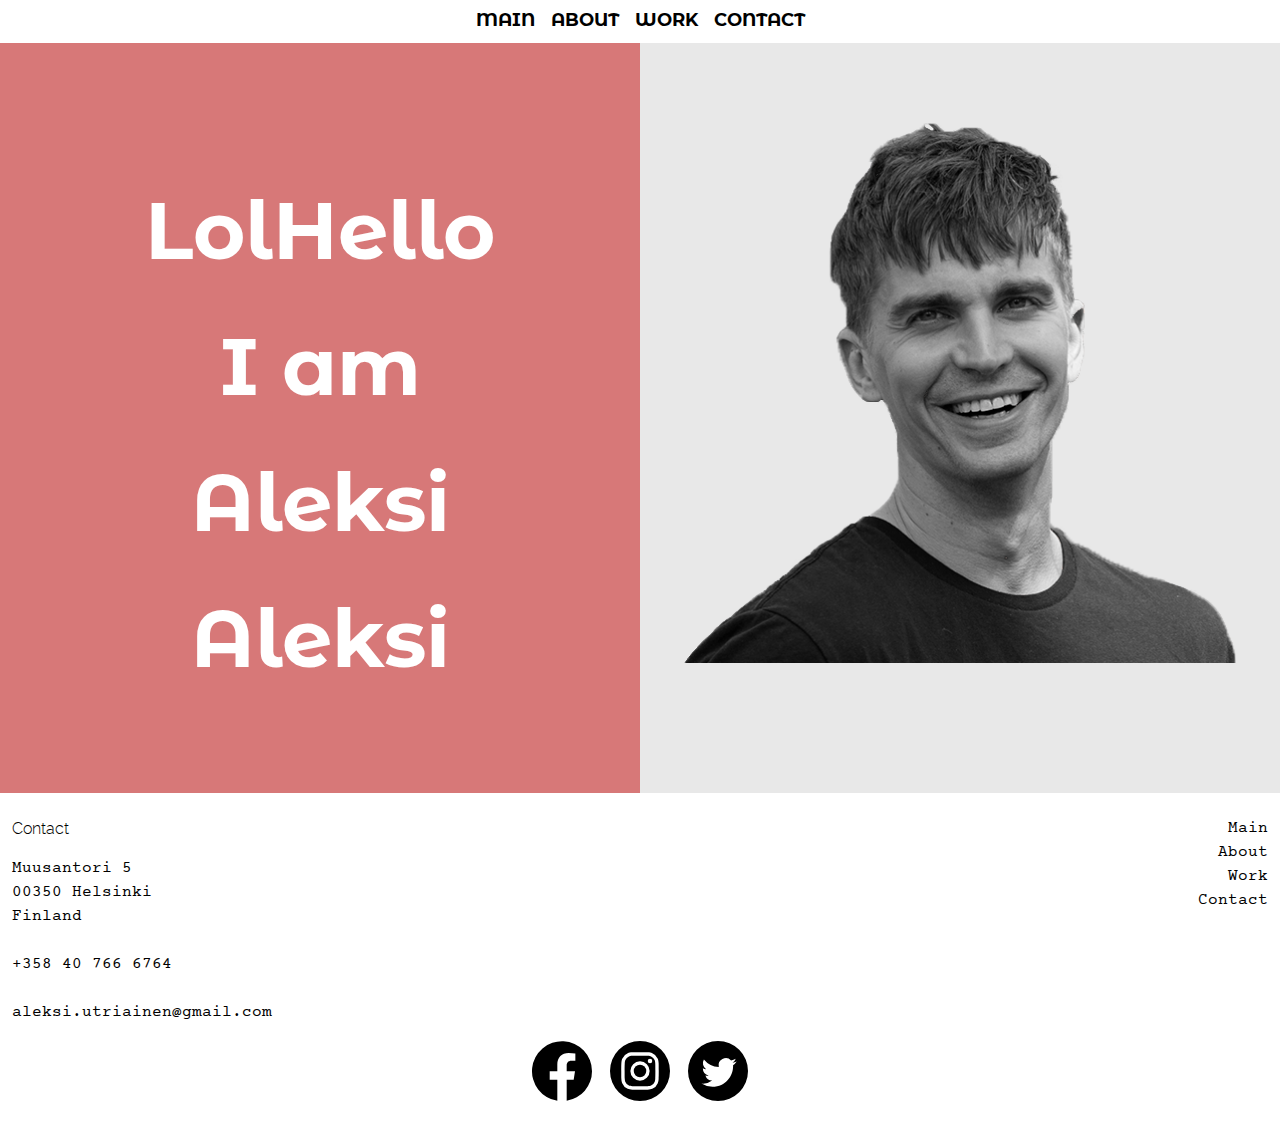
<file: index.html>
<!DOCTYPE html>
<html lang="en">
  <head>
    <meta charset="UTF-8" />
    <meta http-equiv="X-UA-Compatible" content="IE=edge" />
    <meta name="viewport" content="width=device-width, initial-scale=1.0" />
    <link
      rel="stylesheet"
      href="vendor/bootstrap-5.1.1-dist/css/bootstrap.min.css"
    />
    <link rel="stylesheet" href="css/styles.css" />
    <title>Aleksi Utriainen - Portfolio</title>
  </head>
  <body>
    <div
        class="
          container-fluid
          max-width
          d-flex
          justify-content-between
          align-items-start
        "
      >
       
        <button type="button" id="menuBtn" class="d-md-none">
          <div class="menu-btn-icon">
            <!-- Voisi olla myös divei -->
            <span class="menu-btn-bar"></span>
            <span class="menu-btn-bar"></span>
            <span class="menu-btn-bar"></span>
            <span class="menu-btn-bar"></span>
          </div>
          <span class="visually-hidden">Toggle menu</span>
        </button>
      </div>

      <nav class="navbar navbar-expand-md navbar-dark bg-primary bg-gradient " >
        <div class="container-fluid max-width">
          <!-- button class="navbar-toggler" type="button" data-bs-toggle="collapse" data-bs-target="#navbarNav" aria-controls="navbarNav" aria-expanded="false" aria-label="Toggle navigation">
                <span class="navbar-toggler-icon"></span>
            </button -->
          <!-- div class="collapse navbar-collapse" id="navbarNav" -->
          
            <ul class="navbar-nav justify-content-center w-100">
              <li class="nav-item">
                <a class="nav-link active " aria-current="page" href="index.html">Main</a>
              </li>
              <li class="nav-item">
                <a class="nav-link" href="tuotteet.html">About</a>
              </li>
              <li class="nav-item">
                <a class="nav-link" href="#">Work</a>
              </li>
              <li class="nav-item">
                <a class="nav-link" href="#">Contact</a>
              </li>
            </div>
            </ul>
          <!-- /div -->
        </div>
        <!-- /.container-fluid -->
      </nav>

    <main>
    
      <div class="container-fluid max-width ">
        <div class="row">
          
          <div class="col-md-6  main-left boksi" >

              <div><h2 class="main-text hide-text"> <a href="http://www.is.fi" class="link-white" data-hover="About">Lol</a>Hello</h2></div>
              
              <div><h2 class="main-text"> <a href="http://www.ih.fi"></a>I am </h2></div>

              <div><h2 class="main-text"> <a href="http://www.iltalehti.fi"></a> Aleksi</h2></div>
              <div><h2 class="main-text"> <a href="http://www.iltalehti.fi"></a> Aleksi</h2></div>
            
            
          </div>

          <div class="col-md-6 boksi boksi-right pt-5 justify-content-center">
            <img
              src="images/portfoliokuva.png"
              alt="portfolio kuva"
              class="main-1-kuva"  
            />
          </div>
        </div>
        <!--roww-->

      </div>
      <!-- container-fluid-->
    </main>

    <footer class="bg-primary text-center py-4 bg-white">
      <div class="container-fluid max-width">
        <div class="row">
          <div class="col-md text-md-start">
            <p class="text-black">Contact</p>
            <address>
              Muusantori 5<br />
              00350 Helsinki<br />
              Finland<br />
              <br />
              +358 40 766 6764 <br />
              <br>
              aleksi.utriainen@gmail.com
            </address>
          </div>
          <div class="col-md text-md-end">
            <ul class="list-unstyled">
              <li><a href="#">Main</a></li>
              <li><a href="#"> About</a></li>
              <li><a href="#">Work</a></li>
              <li><a href="#">Contact</a></li>
            </ul>
          </div>
        </div>
        <!--row-->
        <ul class="list-inline">
          <li class="list-inline-item">
            <a href="#" target="_blank"
              ><img
                src="images/icon-facebook.svg"
                width="60"
                height="60"
                alt="Facebook"
            /></a>
          </li>
          <li class="list-inline-item">
            <a href="#" target="_blank"
              ><img
                src="images/icon-instagram.svg"
                width="60"
                height="60"
                alt="Instagram"
            /></a>
          </li>
          <li class="list-inline-item">
            <a href="#" target="_blank"
              ><img
                src="images/icon-twitter.svg"
                width="60"
                height="60"
                alt="Twitter"
            /></a>
          </li>
         
        </ul>
      </div>
      <!--container fluid-->
    </footer>
    <script src="vendor/bootstrap-5.1.1-dist/js/bootstrap.bundle.min.js"></script>
    <script src="js/common.js"></script>
  </body>
</html>
</file>
<file: css/styles.css>
/* FONTS */

@font-face {
  font-family: 'Courier';
  src: url(/css/fonts/courier_prime.woff2) format('woff2'),
    url(/css/fonts/courier_prime.woff) format('woff');
  font-weight: normal;
  font-style: normal;
}

@font-face {
  font-family: 'Raleway';
  src: url(/css/fonts/raleway-medium.woff2) format('woff2'),
    url(/css/fonts/raleway-medium.woff) format('woff');
  font-weight: normal;
  font-style: normal;
}

@font-face {
  font-family: 'Raleway';
  src: url(/css/fonts/raleway-mediumitalic.woff2) format('woff2'),
    url(/css/fonts/raleway-mediumitalic.woff) format('woff');
  font-weight: normal;
  font-style: italic;
}

@font-face {
  font-family: 'Raleway';
  src: url(/css/fonts/raleway-light.woff2) format('woff2'),
    url(/css/fonts/raleway-light.woff) format('woff');
  font-weight: lighter;
  font-style: normal;
}

@font-face {
  font-family: 'Raleway';
  src: url(/css/fonts/raleway-bold.woff2) format('woff2'),
    url(/css/fonts/raleway-bold.woff) format('woff');
  font-weight: bold;
  font-style: normal;
}

@font-face {
  font-family: 'Montserrat';
  src: url(/css/fonts/montserratalternates-bold.woff2) format('woff2'),
    url(/css/fonts/montserratalternates-bold.woff) format('woff');
  font-weight: bold;
  font-style: normal;
}

/* ROOT */

:root {
  --bs-blue: #1a5dad;
  --bs-primary: #1a5dad;
  --bs-primary-rgb: 255, 255, 255;
}

/* ELEMENTS */

body {
  background-color: #e8e8e8;
  color: #000;
  font-family: 'courier', 'sans-serif';
}

body.menu-open {
  /* Estää pystysuuntaisen skrollaamisen, jos menu on auki*/
  overflow-y: hidden;
}

p {
  font-family: 'Raleway', 'sans-serif';
  color: #000;
  font-weight: 500;
}

a {
  color: #fff;
  text-decoration: none;
}

h1,
h2,
h3,
h4,
h5,
h6 {
  color: #fff;
  font-family: 'Montserrat', 'sans-serif';
  font-weight: bold;
  /*  text-shadow: 0 0 2px #0aff37; */
  text-align: center;
  font-size: 5rem;
}

img {
  max-width: 100%;
  height: auto;
}

footer a,
footer a:hover,
footer a:active {
  color: #000;
}

/* CLASSES  */

.boksi {
  height: 800px;
}

.container-fluid.max-width {
  max-width: 1500px;
}

.btn {
  text-transform: uppercase;
  color: #000;
}

.btn:hover {
  text-decoration: none;
  background-color: #e1ff5c;
  border: 1px solid #e1ff5c;
  color: black;
}

.btn-primary,
.btn-group .btn-primary.active {
  background-color: #bda88c;
  border-color: #bda88c;
}

.btn-group .btn:not(.active) {
  /* vaikuttaa kaikkiin paitsi aktiivisiin */
  opacity: 0.5;
}

.btn,
.form-control {
  padding: 0.5rem 0.75rem;
  border-radius: 50;
}

.main-left {
  background-color: #d77878;
  padding: 4rem;
}

.main-text h2 a:hover:after {
  color: #000;
  content: attr(data-hover);
  text-decoration: none;
}

.main-text h2:hover {
  display: none;
  content: attr(data-hover);
}

/* .hide-text {
  visibility: hidden;
  display: none;
} */

.navbar {
  position: fixed;
  top: 0;
  left: -100%;
  bottom: 0;
  width: 100%;
  text-align: center;
  padding: 0;
  z-index: 9990;
  transition: left 0.5s;
}

body.menu-open .navbar {
  left: 0;
}

.navbar-nav .nav-link {
  font-family: 'Montserrat', 'sans-serif';
  font-size: 3rem;
  font-weight: bold;
  text-transform: uppercase;
  /* text-shadow: 0 0 10px #333333; */
  color: #000 !important;
}

.navbar-nav .nav-link:hover {
  text-decoration: none;
}

footer a img,
footer a img:hover,
footer a img:active {
  color: #000;
}

/* ID:S */

#menuBtn {
  position: absolute;
  top: 1rem;
  right: 0.5rem;
  width: 2.5rem;
  height: 2.5rem;
  background-color: transparent;
  border: none;
  padding: 0; /* Buttonissa oletuksena paddingia */
  z-index: 9999;
}

#menuBtn .menu-btn-bar {
  position: absolute;
  left: 0;
  display: block; /* Koska SPAN on inline!! Diveillä taas ei ois tarvinnu */
  width: 100%;
  height: 6px;
  background-color: #000;
  border-radius: 0.125rem;
  transition: opacity 0.25s, top 0.25s, bottom 0.25s, transform 0.25s;
  /* transition: all .25s toimisi myös */
}

#menuBtn .menu-btn-bar:first-child {
  top: 2px;
}

#menuBtn .menu-btn-bar:nth-child(2),
#menuBtn .menu-btn-bar:nth-child(3) {
  top: 50%;
  margin-top: -3px;
}

#menuBtn .menu-btn-bar:last-child {
  bottom: 2px;
}

body.menu-open #menuBtn .menu-btn-bar:first-child {
  top: -6px;
  opacity: 0;
}

body.menu-open #menuBtn .menu-btn-bar:last-child {
  bottom: -6px;
  opacity: 0;
}

body.menu-open #menuBtn .menu-btn-bar:nth-child(2) {
  transform: rotate(45deg);
}

body.menu-open #menuBtn .menu-btn-bar:nth-child(3) {
  transform: rotate(-45deg);
}
/* MEDIA  */

@media (max-width: 576px) {
  .main-1-kuva {
    width: 650px;
    height: auto;
    padding: 4rem;
  }
}

@media (min-width: 280px) {
  h2 {
    font-size: 4.5rem;
  }

  .main-1-kuva {
    width: 650px;
    height: auto;
    padding: 1rem;
  }

  .main-left {
    background-color: #d77878;
    padding: 3rem 1rem 0rem 1rem;
  }

  .boksi {
    height: 400px;
  }

  .boksi-right {
    height: 400px;
  }
}

@media (min-width: 320px) {
  h2 {
    padding: 1rem;
    font-size: 4rem;
  }

  .main-left {
    background-color: #d77878;
    padding: 3rem;
  }

  .boksi {
    height: 500px;
  }

  .main-1-kuva {
    width: 550px;
    height: auto;
  }
}

@media (min-width: 420px) {
  h2 {
    padding: 1rem;
    font-size: 4.5rem;
  }

  .main-left {
    background-color: #d77878;
    padding: 4rem;
  }

  .boksi {
    height: 580px;
  }

  .main-1-kuva {
    width: 550px;
    height: auto;
  }
}

@media (min-width: 568px) {
  h2 {
    font-size: 6rem;
  }

  .main-left {
    background-color: #d77878;
    padding: 4rem;
  }

  .boksi {
    height: 700px;
  }

  .main-1-kuva {
    width: 600px;
    height: auto;
    padding-top: 4rem;
    padding-left: 3rem;
  }
}

@media (min-width: 768px) {
  h2 {
    font-size: 4rem;
  }
  .navbar {
    position: relative;
    left: 0;
  }
  .navbar-nav .nav-link {
    font-size: 1.125rem;
  }

  .main-left {
    background-color: #d77878;
    padding: 4rem;
  }

  .main-1-kuva {
    width: 650px;
    height: auto;
    padding-top: 2rem;
  }

  .boksi {
    height: 500px;
  }
}

@media (min-width: 992px) {
  h2 {
    font-size: 5rem;
  }

  .main-1-kuva {
    width: 650px;
    height: auto;
    padding: 4rem;
  }

  .main-left {
    background-color: #d77878;
    padding: 8rem;
  }

  .boksi {
    height: 600px;
  }
}

@media (min-width: 1200px) {
  h2 {
    font-size: 5rem;
  }

  .main-1-kuva {
    width: 700px;
    height: auto;
    padding: 2rem;
  }

  .main-left {
    background-color: #d77878;
    padding: 8rem;
  }
  .boksi {
    height: 750px;
  }
}

@media (min-width: 1500px) {
  h2 {
    font-size: 6rem;
  }

  .main-1-kuva {
    width: 750px;
    height: auto;
    padding: 2rem;
  }

  .main-left {
    background-color: #d77878;
    padding: 8rem;
  }
  .boksi {
    height: 800px;
  }
}
</file>
